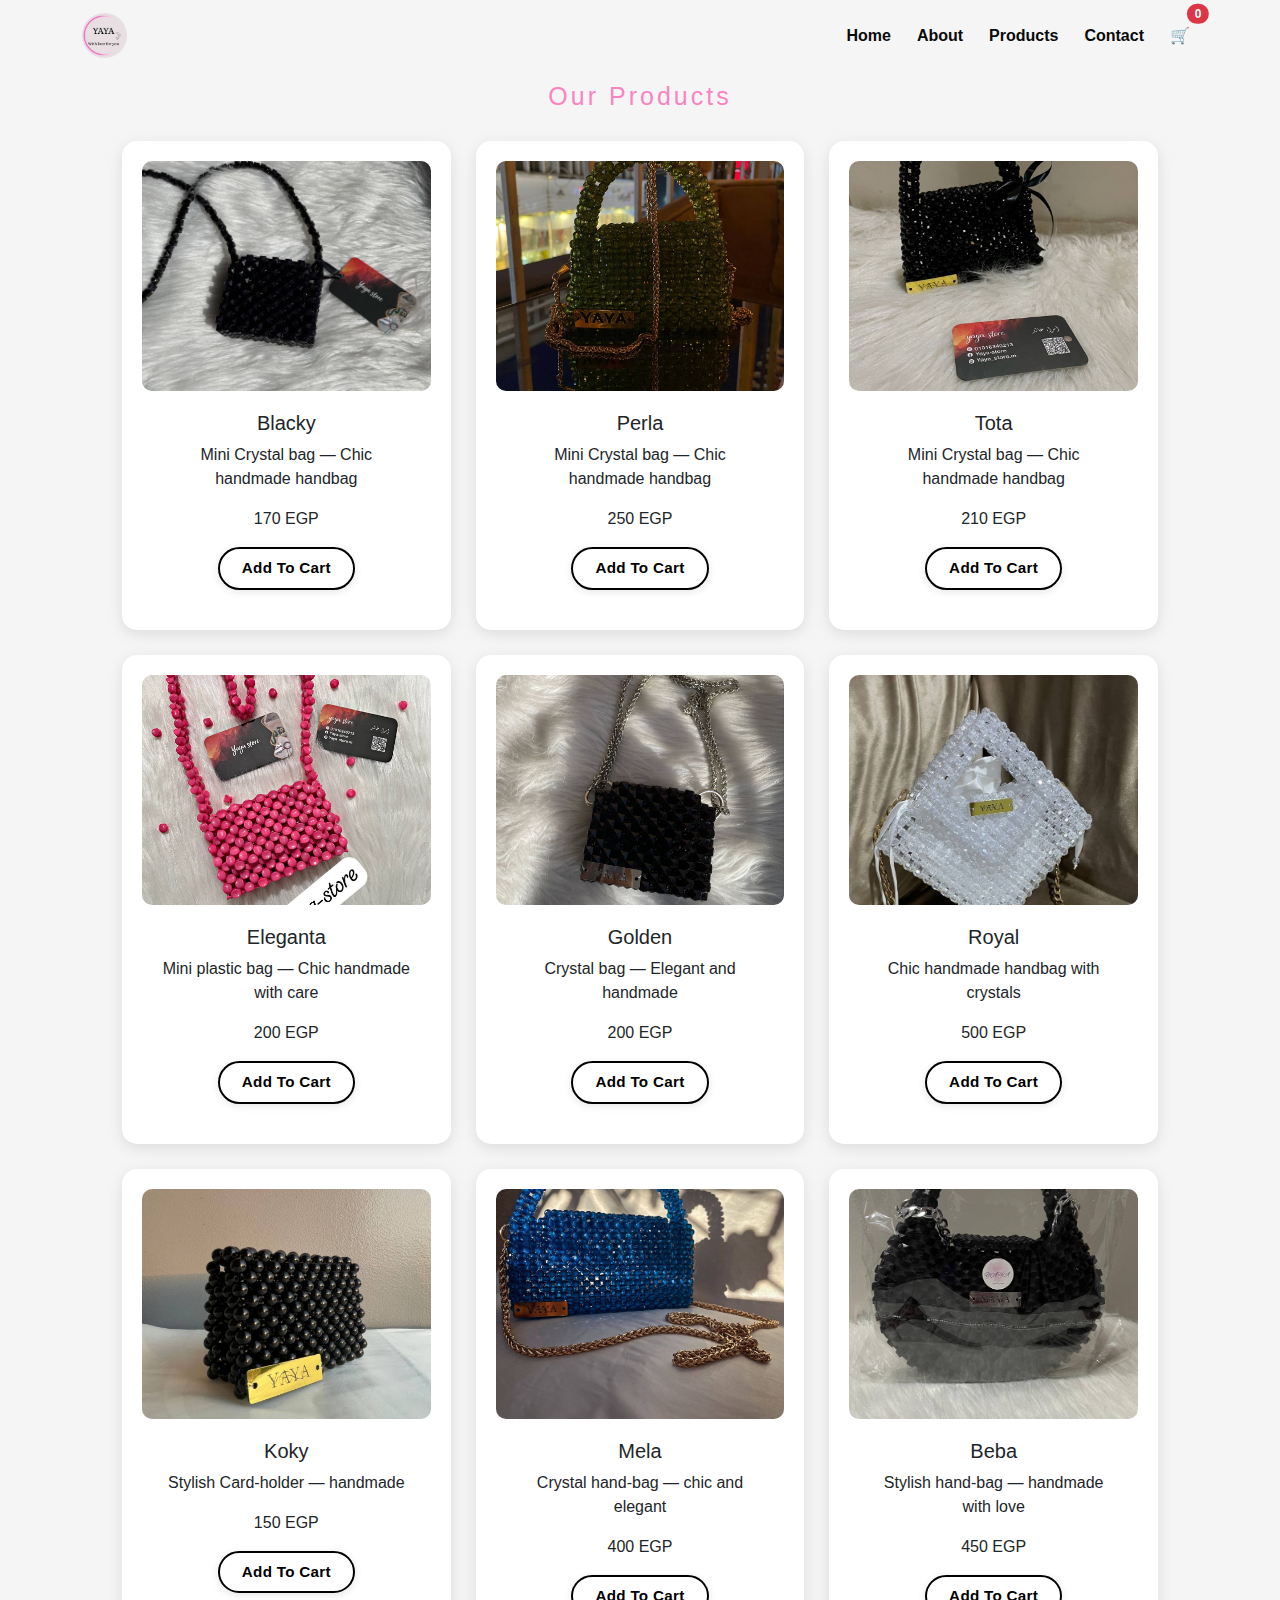
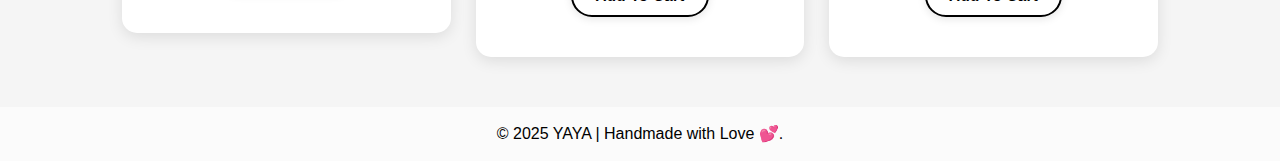
<file: products.html>
<!DOCTYPE html>
<html lang="en">
<head>
  <meta charset="UTF-8">
  <meta name="viewport" content="width=device-width, initial-scale=1.0">
  <title> Products </title>
  <link rel="shortcut icon" href="Images/YAYA-LOGO.jpg">
  <link href="https://cdn.jsdelivr.net/npm/bootstrap@5.3.0/dist/css/bootstrap.min.css" rel="stylesheet">
  <link rel="stylesheet" href="https://cdnjs.cloudflare.com/ajax/libs/animate.css/4.1.1/animate.min.css"/>
  <link rel="stylesheet" href="https://cdnjs.cloudflare.com/ajax/libs/font-awesome/6.5.0/css/all.min.css">
  <link rel="stylesheet" href="https://unpkg.com/aos@2.3.1/dist/aos.css"/>
  <link rel="stylesheet" href="css/product.css">
</head>
<body>

<nav class="navbar navbar-expand-lg custom-navbar">
  <div class="container">
    <a class="navbar-brand" href="index.html"><img src="Images/YAYA-LOGO.jpg" height="45"></a>
    <button class="navbar-toggler" type="button" data-bs-toggle="collapse" data-bs-target="#navMenu">
      <span class="navbar-toggler-icon"></span>
    </button>
    <div class="collapse navbar-collapse" id="navMenu">
      <ul class="navbar-nav ms-auto">
        <li class="nav-item"><a class="nav-link" href="index.html">Home</a></li>
        <li class="nav-item"><a class="nav-link" href="about.html">About</a></li>
        <li class="nav-item"><a class="nav-link" href="products.html">Products</a></li>
        <li class="nav-item"><a class="nav-link" href="contact.html">Contact</a></li>
        <li class="nav-item position-relative">
            <a class="nav-link" href="cart.html">🛒
              <span id="cart-count" class="badge bg-danger position-absolute top-0 start-100 translate-middle rounded-pill">0</span>
            </a>
          </li>
      </ul>
    </div>
  </div>
</nav>

<section class="container">
  <h2 class="special-heading">Our Products</h2>

  <div class="pro-content">
    <div class="card">
      <img src="Images/5816415536433711482 (1).jpg" alt=""
        onclick="viewDetails('Blacky', 170, 'Mini Crystal bag — Chic handmade handbag', 'Images/5816415536433711482 (1).jpg')"
        style="cursor:pointer;">
      <div class="info">
        <h5>Blacky</h5>
        <p>Mini Crystal bag — Chic handmade handbag</p>
        <p class="price">170 EGP</p>
        <button class="btn " onclick="addToCart('Blacky', 170, 'Images/5816415536433711482 (1).jpg')">Add To Cart</button>
      </div>
    </div>

    <div class="card">
      <img src="Images/5816415536433711485.jpg" alt=""
        onclick="viewDetails('Perla', 250, 'Mini Crystal bag — Chic handmade handbag', 'Images/5816415536433711485.jpg')"
        style="cursor:pointer;">
      <div class="info">
        <h5>Perla</h5>
        <p>Mini Crystal bag — Chic handmade handbag</p>
        <p class="price">250 EGP</p>
        <button class="btn " onclick="addToCart('Perla', 250, 'Images/5816415536433711485.jpg')">Add To Cart</button>
      </div>
    </div>

    <div class="card">
      <img src="Images/5816415536433711497.jpg" alt=""
        onclick="viewDetails('Tota', 210, 'Mini Crystal bag — Chic handmade handbag', 'Images/5816415536433711497.jpg')"
        style="cursor:pointer;">
      <div class="info">
        <h5>Tota</h5>
        <p>Mini Crystal bag — Chic handmade handbag</p>
        <p class="price">210 EGP</p>
        <button class="btn" onclick="addToCart('Tota', 210, 'Images/5816415536433711497.jpg')">Add To Cart</button>
      </div>
    </div>

    <div class="card">
      <img src="Images/5816415536433711490.jpg" alt=""
        onclick="viewDetails('Eleganta', 200, 'Mini plastic bag — Chic handmade with care', 'Images/5816415536433711490.jpg')"
        style="cursor:pointer;">
      <div class="info">
        <h5>Eleganta</h5>
        <p>Mini plastic bag — Chic handmade with care</p>
        <p class="price">200 EGP</p>
        <button class="btn" onclick="addToCart('Eleganta', 200, 'Images/5816415536433711490.jpg')">Add To Cart</button>
      </div>
    </div>

    <div class="card">
      <img src="Images/5816415536433711499.jpg" alt=""
        onclick="viewDetails('Golden', 200, 'Crystal bag — Elegant and handmade', 'Images/5816415536433711499.jpg')"
        style="cursor:pointer;">
      <div class="info">
        <h5>Golden</h5>
        <p>Crystal bag — Elegant and handmade</p>
        <p class="price">200 EGP</p>
        <button class="btn " onclick="addToCart('Golden', 200, 'Images/5816415536433711499.jpg')">Add To Cart</button>
      </div>
    </div>

    <div class="card">
      <img src="Images/5816415536433711553.jpg" alt=""
        onclick="viewDetails('Royal', 500, 'Chic handmade handbag with crystals', 'Images/5816415536433711553.jpg')"
        style="cursor:pointer;">
      <div class="info">
        <h5>Royal</h5>
        <p>Chic handmade handbag with crystals</p>
        <p class="price">500 EGP</p>
        <button class="btn " onclick="addToCart('Royal', 500, 'Images/5816415536433711553.jpg')">Add To Cart</button>
      </div>
    </div>

    <div class="card">
      <img src="Images/5816415536433711508.jpg" alt=""
        onclick="viewDetails('Koky', 150, 'Stylish Card-holder — handmade', 'Images/5816415536433711508.jpg')"
        style="cursor:pointer;">
      <div class="info">
        <h5>Koky</h5>
        <p>Stylish Card-holder — handmade</p>
        <p class="price">150 EGP</p>
        <button class="btn" onclick="addToCart('Koky', 150, 'Images/5816415536433711508.jpg')">Add To Cart</button>
      </div>
    </div>

    <div class="card">
      <img src="Images/5816415536433711516.jpg" alt=""
        onclick="viewDetails('Mela', 400, 'Crystal hand-bag — chic and elegant', 'Images/5816415536433711516.jpg')"
        style="cursor:pointer;">
      <div class="info">
        <h5>Mela</h5>
        <p>Crystal hand-bag — chic and elegant</p>
        <p class="price">400 EGP</p>
        <button class="btn " onclick="addToCart('Mela', 400, 'Images/5816415536433711516.jpg')">Add To Cart</button>
      </div>
    </div>

    <div class="card">
      <img src="Images/5816415536433711529.jpg" alt=""
        onclick="viewDetails('Beba', 450, 'Stylish hand-bag — handmade with love', 'Images/5816415536433711529.jpg')"
        style="cursor:pointer;">
      <div class="info">
        <h5>Beba</h5>
        <p>Stylish hand-bag — handmade with love</p>
        <p class="price">450 EGP</p>
        <button class="btn " onclick="addToCart('Beba', 450, 'Images/5816415536433711529.jpg')">Add To Cart</button>
      </div>
    </div>
  </div>
</section>

<footer >
  <p class="mb-0">© 2025 YAYA | Handmade with Love 💕.</p>
</footer>
<script src="https://cdn.jsdelivr.net/npm/bootstrap@5.3.0/dist/js/bootstrap.bundle.min.js"></script>
<script src="Js/products.js"></script>
</body>
</html>
</file>
<file: css/product.css>
:root{
  --pink:#ff6fa6;
  --pink-2:#fa84bf;
  --muted:#666;
  --bg:#fff0f5;
  --card:#ffffff;
  --hover :#dc2379;
}

body {
  font-family: 'Segoe UI', sans-serif;
  background: #f5f5f5;
  overflow-x: hidden;
}

.navbar-brand {
  font-weight: bold;
  font-size: 18px;
  color: var(--card) !important;
  display: flex;
  align-items: center;
}


.navbar-brand img {
  width: 45px;
  height: 45px;
  border-radius: 50%; 
  object-fit: cover;
  margin-right: 10px;
}

.navbar-nav .nav-link {
  color: #0a0a0a !important;
  font-weight: 700;
  position: relative;
  padding: 10px 15px;
  margin-left: 10px;
  transition: color 0.3s ease;
}

.navbar-nav .nav-link:hover {
  color: #828181 !important;
}

.cart {
  position: relative;
}

.cart-count {
  position: absolute;
  top: -9px;
  right: -18px;
  background: #575757;
  color: #ffffff;
  font-size: 12px;
  font-weight: bold;
  border-radius: 50%;
  width: 18px;
  height: 20px;
  display: flex;
  align-items: center;
  justify-content: center;
}


.pro-content {
  display: grid;
  grid-template-columns: repeat(3, 1fr); 
  gap: 25px;
  justify-content: center;
  align-items: start;
  margin-top: 30px;
  margin-bottom: 50px;
  padding: 0 40px;
}

.special-heading { 
  color: var(--pink-2);
  font-size: 25px;
  text-align: center;
  font-weight: 500;
  letter-spacing: 3px;
  margin: 10px;
}

.card {
  border: none;
  background-color: var(--card);
  border-radius: 15px;
  overflow: hidden;
  box-shadow: 0 4px 15px rgba(0,0,0,0.1);
  transition: all 0.4s ease;
  padding: 20px;
}

.card img {
  border-radius: 10px;
  width: 100%;
  height: 230px;
  object-fit: cover;
  transition: 0.4s ease;
}

.card:hover {
  transform: translateY(-10px);
  box-shadow: 0 10px 25px rgba(0,0,0,0.2);
}

.card:hover img {
  transform: scale(1.05);
}

.card .info {
  padding: 20px;
  text-align: center;
}

.card .card-title {
  font-size: 18px;
  font-weight: 450;
  margin-bottom: 10px;
}


@media (max-width: 992px) {
  .pro-content {
    grid-template-columns: repeat(2, 1fr); 
    padding: 0 20px;
  }

  .card img {
    height: 200px;
  }
}

@media (max-width: 450px) {
  .pro-content {
    grid-template-columns: 1fr; 
  }

  .card img {
    height: 180px;
  }
}

.btn {
  background: transparent;
  color: #000;
  border: 2px solid #000;
  border-radius: 30px;
  font-weight: 600;
  font-size: 0.95rem;
  padding: 8px 22px;
  letter-spacing: 0.3px;
  transition: all 0.3s ease;
  box-shadow: 0 2px 8px rgba(0,0,0,0.1);
}

.btn:hover {
  background: var(--pink);
  border-color: var(--pink);
  color: #fff;
}

.toast-message {
  position: fixed;
  top: 20px;
  right: 20px;
  background-color: var(--pink-2);
  color: #fff;
  padding: 14px 20px;
  border-radius: 12px;
  font-weight: 500;
  box-shadow: 0 4px 12px rgba(0, 0, 0, 0.15);
  z-index: 9999;
  opacity: 0;
  transform: translateY(-20px);
  transition: all 0.4s ease;
}

.toast-message.show {
  opacity: 1;
  transform: translateY(0);
}

footer {
  text-align: center;
  padding: 15px;
  background: #ffffffa1;
  color: #000000;
  margin-top: 40px;
}
</file>
